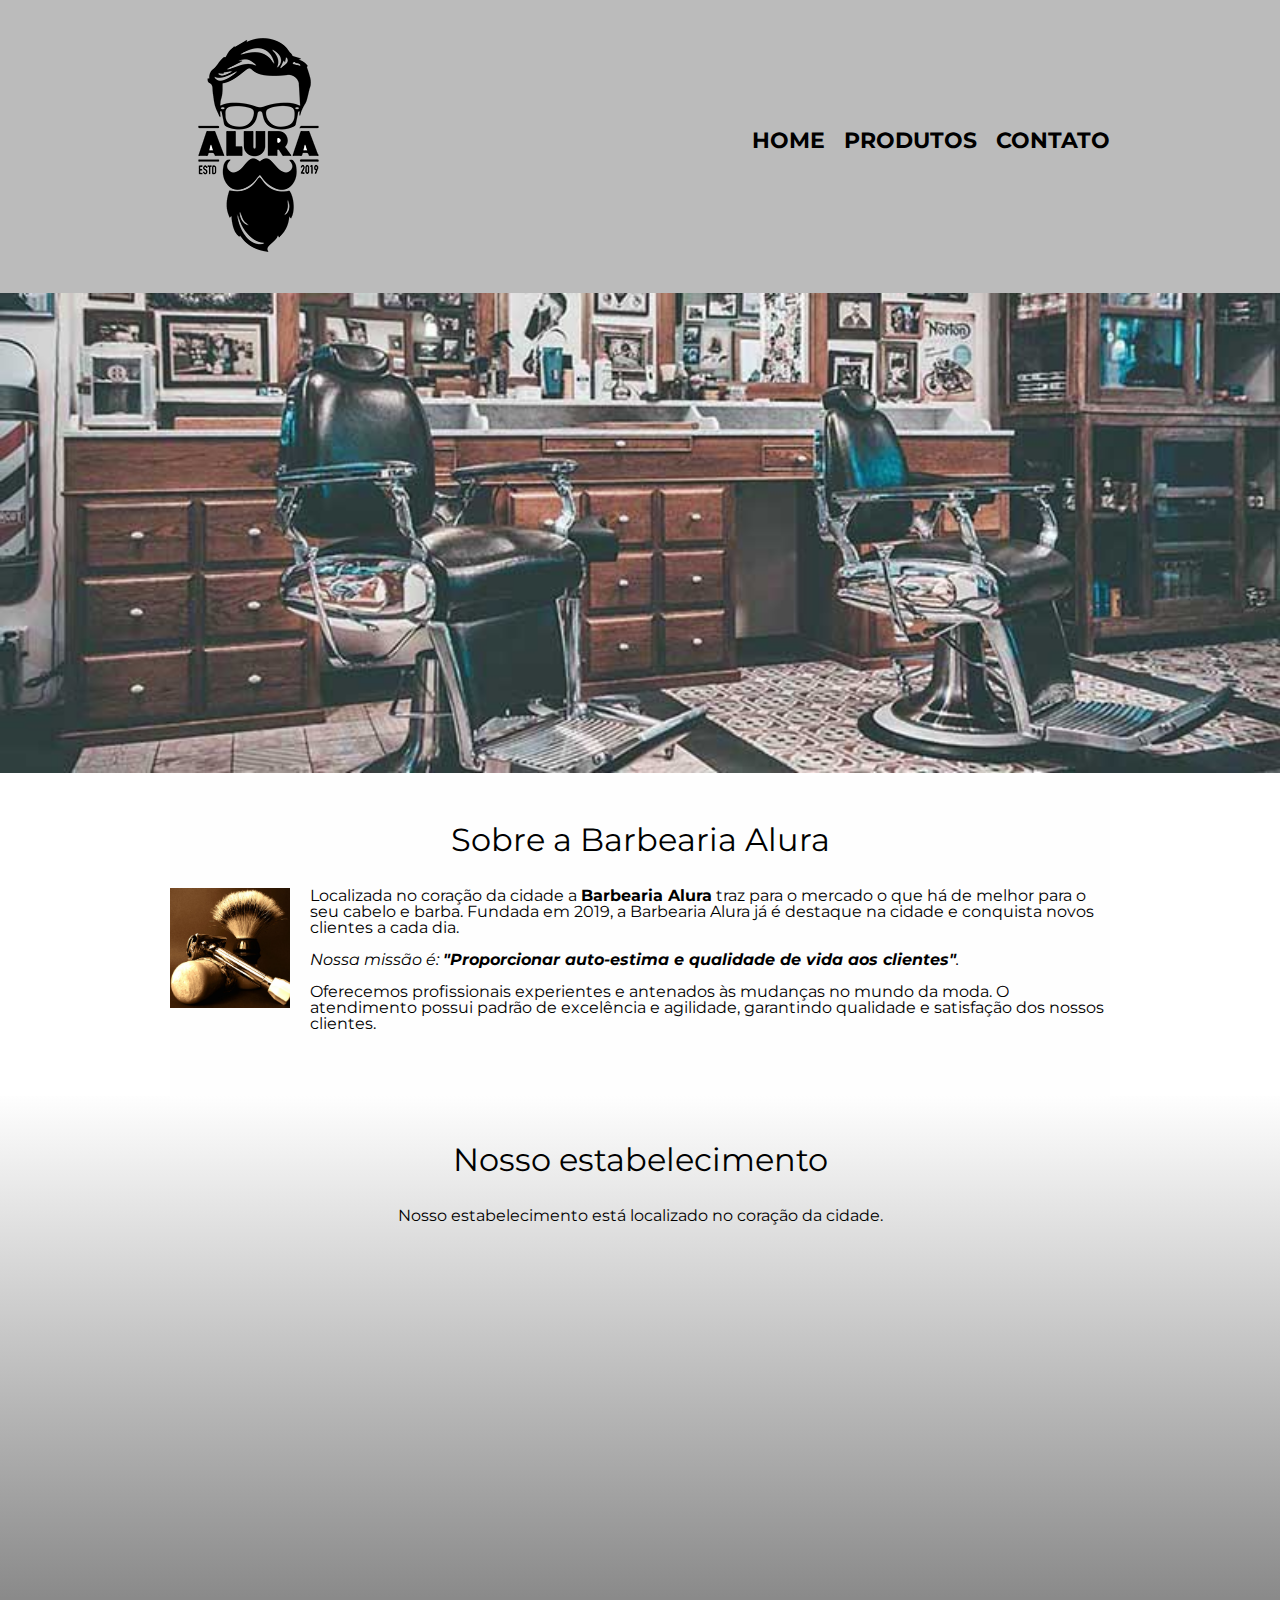
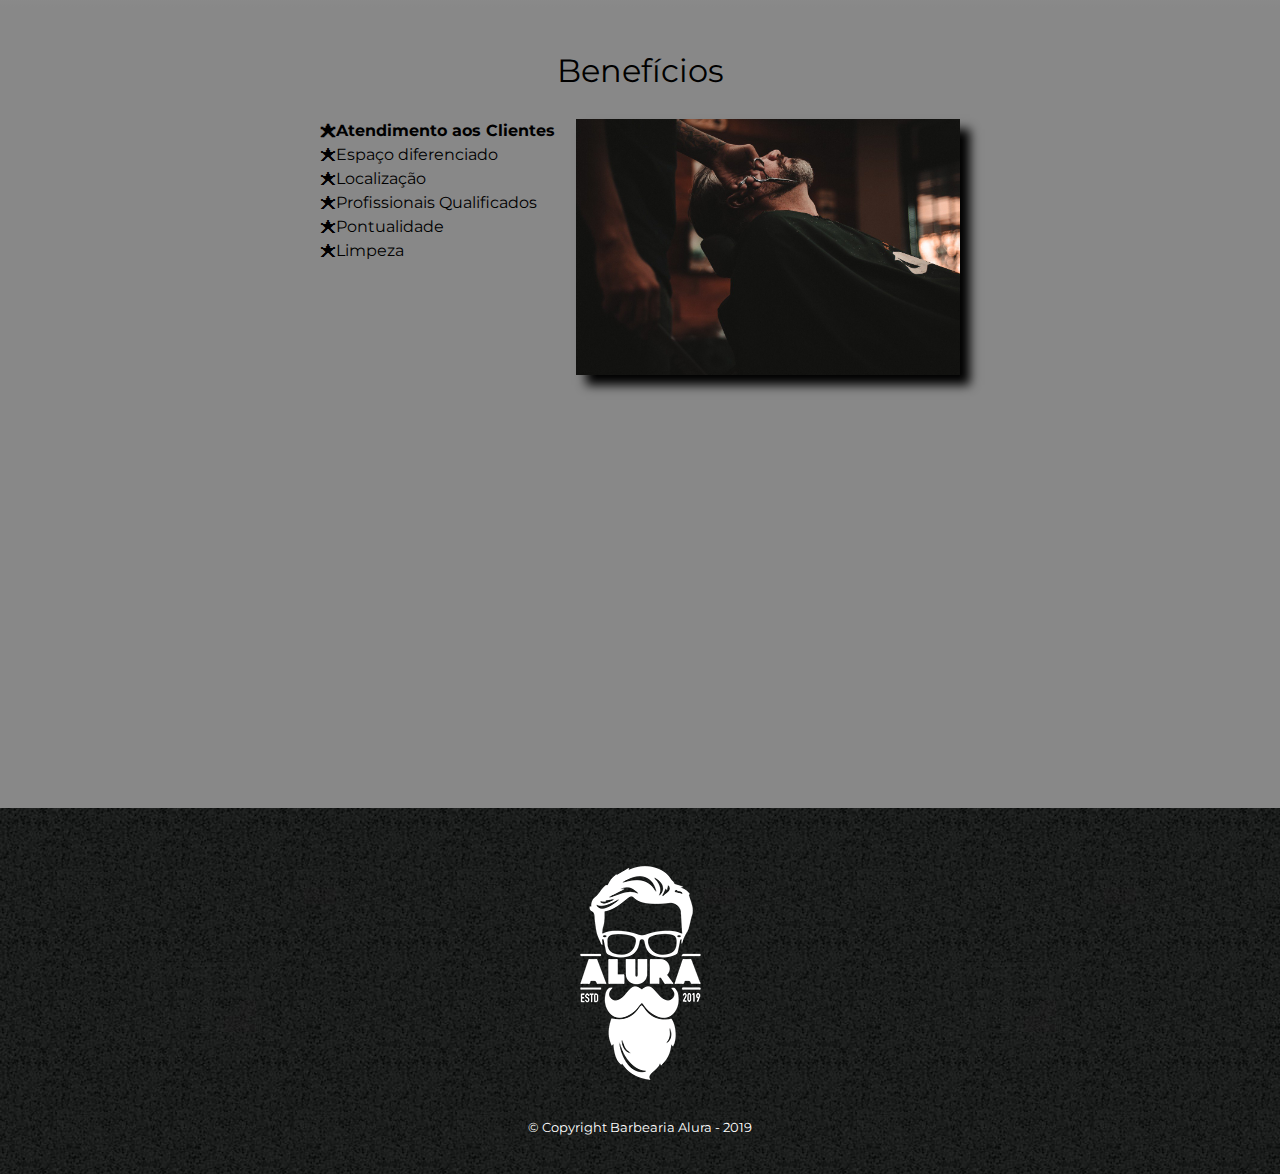
<file: index.html>
<!DOCTYPE html>
<html lang="pt-br">
	<head>
		<meta charset="UTF-8">
		<meta name="viewport" content="width=device-width">


		<title>Barbearia Alura</title>

		<link rel="stylesheet" href="reset.css">
		<link rel="stylesheet" href="style.css">
		<link href="https://fonts.googleapis.com/css?family=Montserrat&display=swap" rel="stylesheet">
	</head>

	<body>
		<header>
			<div class="caixa">
				<h1><img src="logo.png"></h1>

				<nav>
					<ul>
						<li><a href="index.html">Home</a></li>
						<li><a href="produtos.html">Produtos</a></li>
						<li><a href="contato.html">Contato</a></li>
					</ul>
				</nav>
			</div>
		</header>

		<img class="banner" src="banner.jpg">

		<main>
			<section class="principal">
				<h2 class="titulo-principal">Sobre a Barbearia Alura</h2>

				<img class="utensilios" src="utensilios.jpg" alt="Utensilios de um barbeiro.">
		 
				<p>Localizada no coração da cidade a <strong>Barbearia Alura</strong> traz para o mercado o que há de melhor para o seu cabelo e barba. Fundada em 2019, a Barbearia Alura já é destaque na cidade e conquista novos clientes a cada dia.</p>

				<p id="missao"><em>Nossa missão é: <strong>"Proporcionar auto-estima e qualidade de vida aos clientes"</strong>.</em></p>

				<p>Oferecemos profissionais experientes e antenados às mudanças no mundo da moda. O atendimento possui padrão de excelência e agilidade, garantindo qualidade e satisfação dos nossos clientes.</p>
			</section>

			<section class="mapa">
				<h3 class="titulo-principal">Nosso estabelecimento</h3>
				<p>Nosso estabelecimento está localizado no coração da cidade.</p>

				<div class="mapa-conteudo">
					<iframe src="https://www.google.com/maps/embed?pb=!1m18!1m12!1m3!1d3656.4483278365396!2d-46.63466568562861!3d-23.588249068469487!2m3!1f0!2f0!3f0!3m2!1i1024!2i768!4f13.1!3m3!1m2!1s0x94ce5a2b2ed7f3a1%3A0xab35da2f5ca62674!2sCaelum!5e0!3m2!1spt-BR!2sbr!4v1568814489656!5m2!1spt-BR!2sbr" width="100%" height="300" frameborder="0" style="border:0;" allowfullscreen=""></iframe>
				</div>
			</section>

			<section class="beneficios">
				<h3 class="titulo-principal">Benefícios</h3>

				<div class="conteudo-beneficios">
					<ul class="lista-beneficios">
						<li class="itens">Atendimento aos Clientes</li>
						<li class="itens">Espaço diferenciado</li>
						<li class="itens">Localização</li>
						<li class="itens">Profissionais Qualificados</li>
						<li class="itens">Pontualidade</li>
						<li class="itens">Limpeza</li>
					</ul><img src="beneficios.jpg" class="imagem-beneficios">
				</div>

				<div class="video">
					<iframe width="100%" height="315" src="https://www.youtube.com/embed/wcVVXUV0YUY" frameborder="0" allow="accelerometer; autoplay; encrypted-media; gyroscope; picture-in-picture" allowfullscreen></iframe>
				</div>
			</section>
		</main>

		<footer>
			<img src="logo-branco.png">
			<p class="copyright">&copy; Copyright Barbearia Alura - 2019</p>
		</footer>
	</body>
</html>
</file>
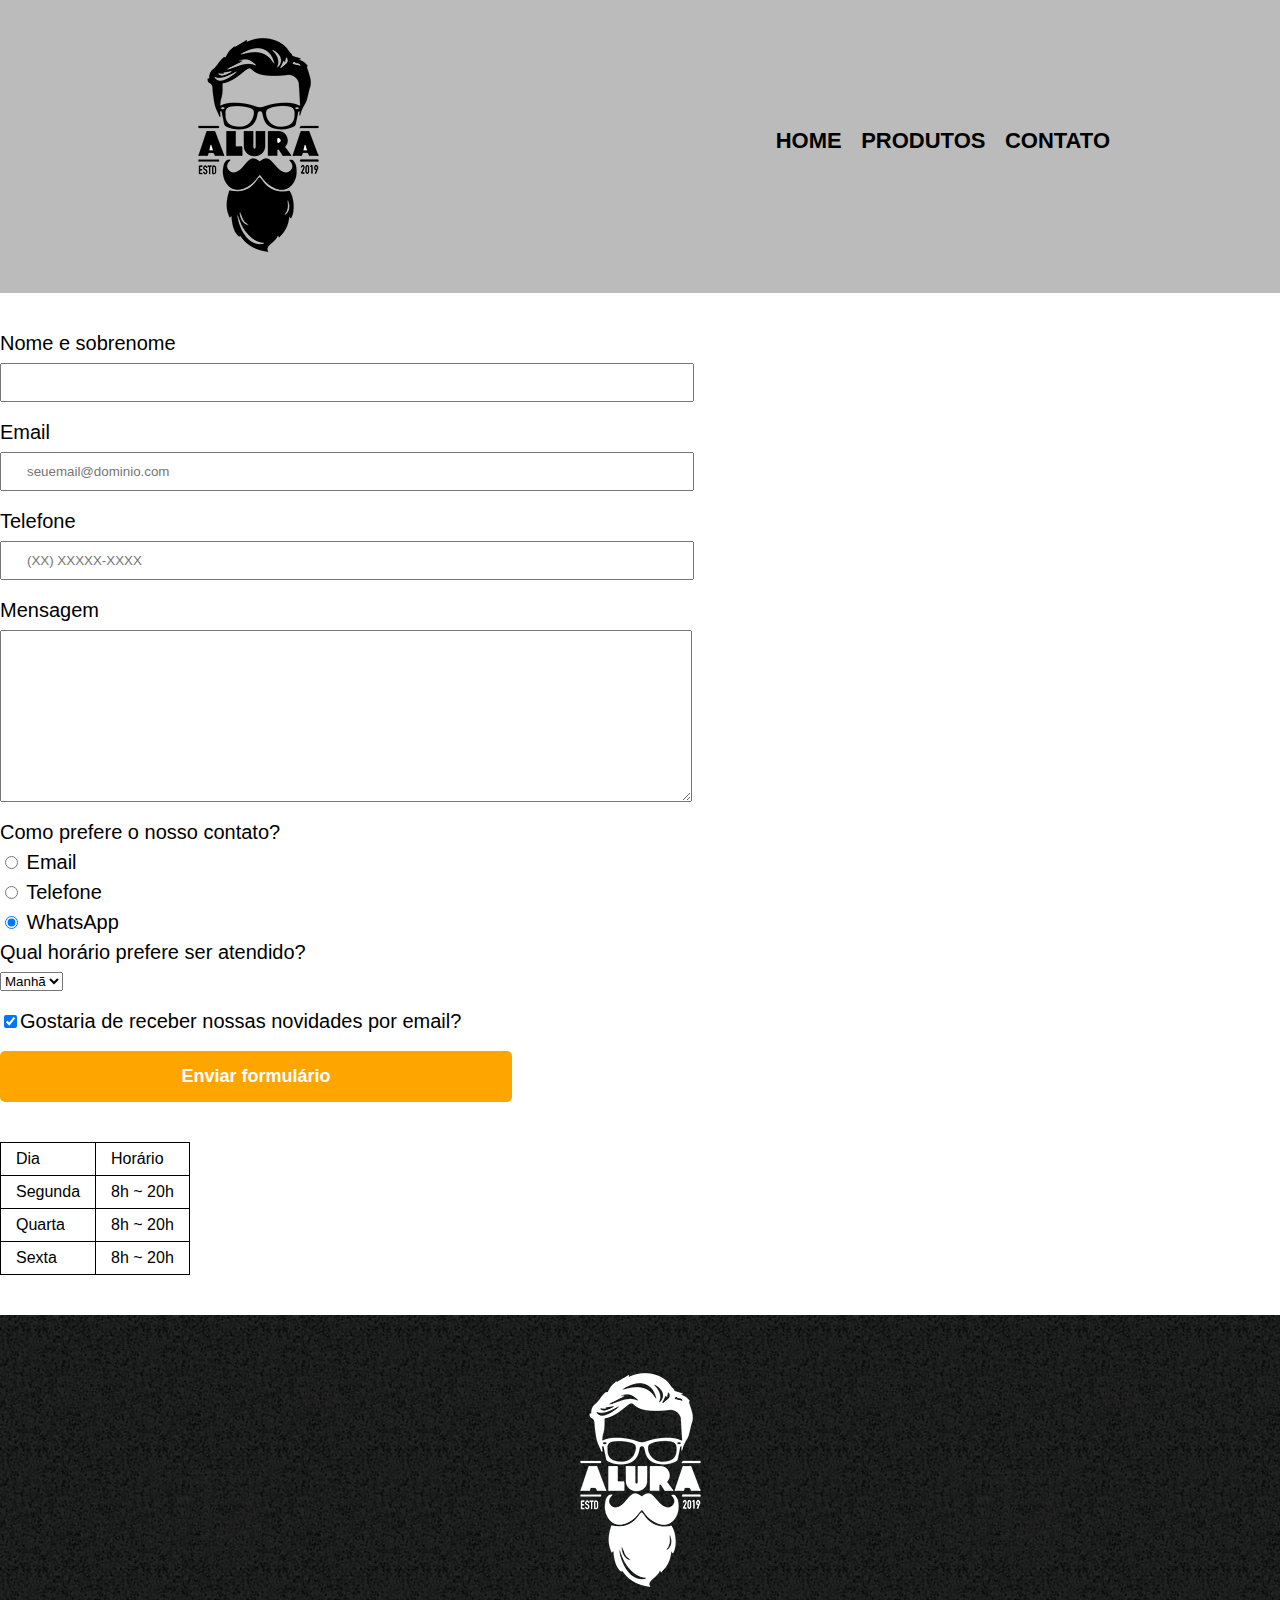
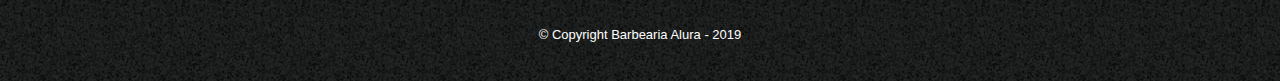
<file: contato.html>
<!DOCTYPE html>
<html>
	<head>
		<meta charset="UTF-8">
		<title>Contato - Barbearia Alura</title>

		<link rel="stylesheet" href="reset.css">
		<link rel="stylesheet" href="style.css">
	</head>
	<body>
		<header>
			<div class="caixa">
				<h1><img src="logo.png" alt="Logo da Barbearia Alura"></h1>

				<nav>
					<ul>
						<li><a href="index.html">Home</a></li>
						<li><a href="produtos.html">Produtos</a></li>
						<li><a href="contato.html">Contato</a></li>
					</ul>
				</nav>
			</div>
		</header>

		<main>
			<form>
				<label for="nomesobrenome">Nome e sobrenome</label>
				<input type="text" id="nomesobrenome" class="input-padrao" required>

				<label for="email">Email</label>
				<input type="email" id="email" class="input-padrao" required placeholder="seuemail@dominio.com">

				<label for="telefone">Telefone</label>
				<input type="tel" id="telefone" class="input-padrao" required placeholder="(XX) XXXXX-XXXX">

				<label for="mensagem">Mensagem</label>
				<textarea cols="70" rows="10" id="mensagem" class="input-padrao" required></textarea>

				<fieldset>
					<legend>Como prefere o nosso contato?</legend>
					<label for="radio-email"><input type="radio" name="contato" value="email" id="radio-email"> Email</label>
					
					<label for="radio-telefone"><input type="radio" name="contato" value="telefone" id="radio-telefone"> Telefone</label>
					
					<label for="radio-whatsapp"><input type="radio" name="contato" value="whatsapp" id="radio-whatsapp" checked> WhatsApp</label>
				</fieldset>

				<fieldset>
					<legend>Qual horário prefere ser atendido?</legend>
					<select>
						<option>Manhã</option>
						<option>Tarde</option>
						<option>Noite</option>
					</select>
				</fieldset>

				<label class="checkbox"><input type="checkbox" checked>Gostaria de receber nossas novidades por email?</label>

				<input type="submit" value="Enviar formulário" class="enviar">
			</form>

			<table>
				<tr>
					<td>Dia</td>
					<td>Horário</td>
				</tr>
				<tr>
					<td>Segunda</td>
					<td>8h ~ 20h</td>
				</tr>
				<tr>
					<td>Quarta</td>
					<td>8h ~ 20h</td>
				</tr>
				<tr>
					<td>Sexta</td>
					<td>8h ~ 20h</td>
				</tr>
			</table>
		</main>

		<footer>
			<img src="logo-branco.png" alt="Logo da Barbearia Alura">
			<p class="copyright">&copy; Copyright Barbearia Alura - 2019</p>
		</footer>
	</body>
</html>
</file>
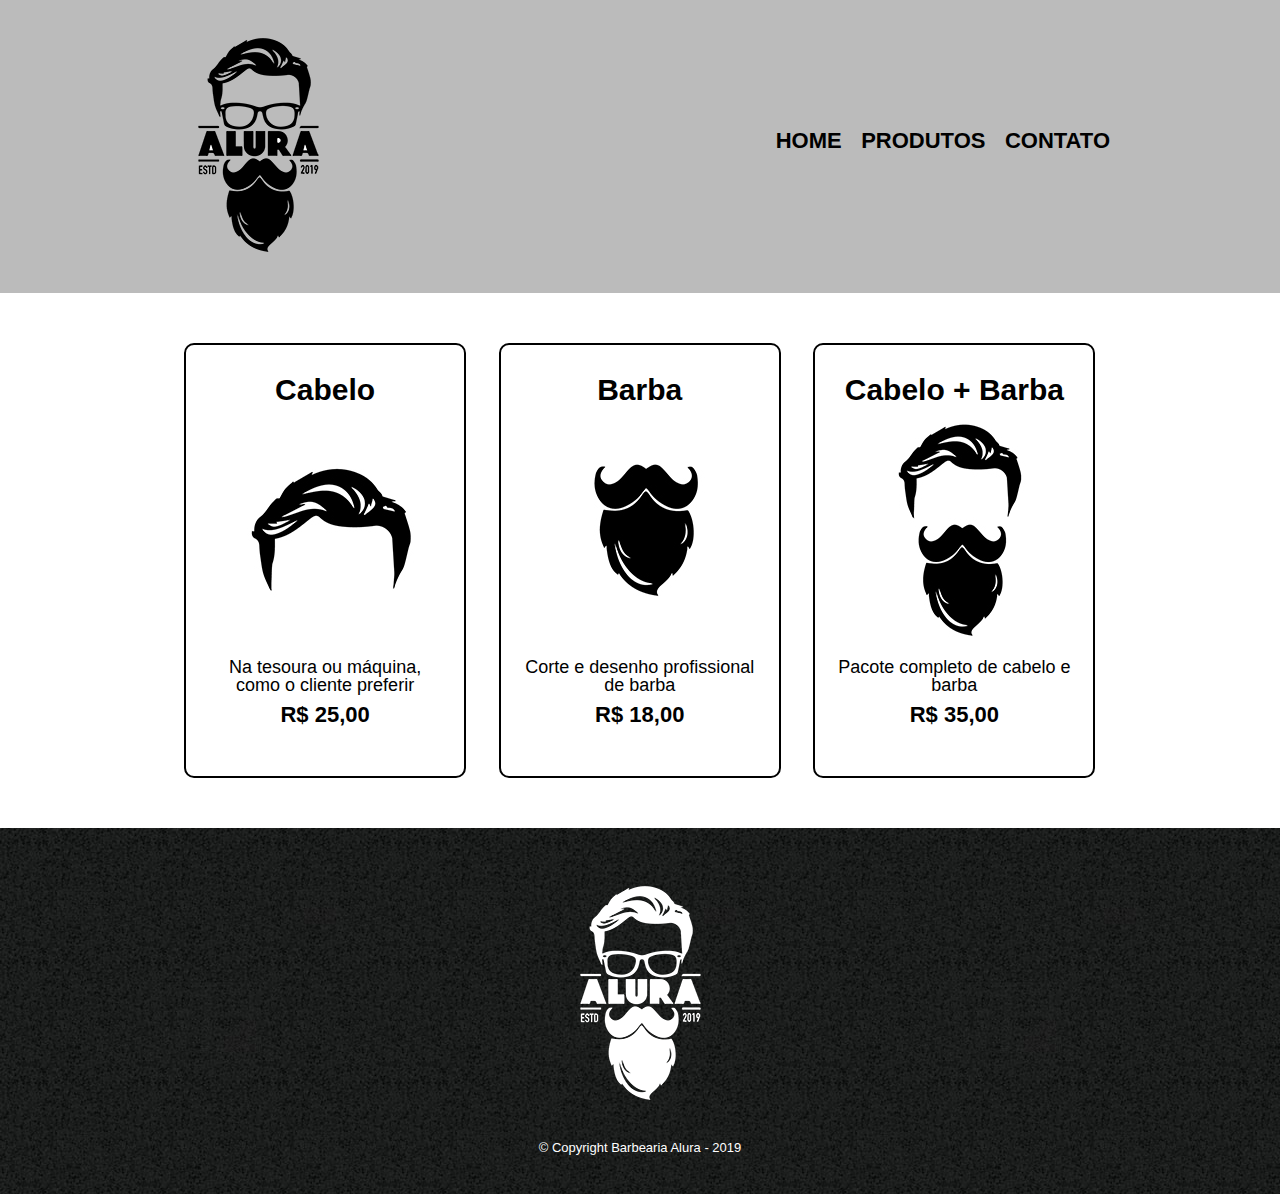
<file: produtos.html>
<!DOCTYPE html>
<html>
	<head>
		<meta charset="UTF-8">
		<title>Produtos - Barbearia Alura</title>

		<link rel="stylesheet" href="reset.css">
		<link rel="stylesheet" href="style.css">
	</head>
	<body>
		<header>
			<div class="caixa">
				<h1><img src="logo.png"></h1>

				<nav>
					<ul>
						<li><a href="index.html">Home</a></li>
						<li><a href="produtos.html">Produtos</a></li>
						<li><a href="contato.html">Contato</a></li>
					</ul>
				</nav>
			</div>
		</header>

		<main>
			<ul class="produtos">
				<li>
					<h2>Cabelo</h2>
					<img src="cabelo.jpg">
					<p class="produto-descricao">Na tesoura ou máquina, como o cliente preferir</p>
					<p class="produto-preco">R$ 25,00</p>
				</li>
				<li>
					<h2>Barba</h2>
					<img src="barba.jpg">
					<p class="produto-descricao">Corte e desenho profissional de barba</p>
					<p class="produto-preco">R$ 18,00</p>
				</li>
				<li>
					<h2>Cabelo + Barba</h2>
					<img src="cabelo+barba.jpg">
					<p class="produto-descricao">Pacote completo de cabelo e barba</p>
					<p class="produto-preco">R$ 35,00</p>
				</li>
			</ul>
		</main>

		<footer>
			<img src="logo-branco.png">
			<p class="copyright">&copy; Copyright Barbearia Alura - 2019</p>
		</footer>
	</body>
</html>
</file>
<file: style.css>
body {
	font-family: 'Montserrat', sans-serif;
}

header {
	background: #BBBBBB;
	padding: 20px 0;
}

.caixa {
	position: relative;
	width: 940px;
	margin: 0 auto;
}

nav {
	position: absolute;
	top: 110px;
	right: 0;
}

nav li {
	display: inline;
	margin: 0 0 0 15px;
}

nav a {
	text-transform: uppercase;
	color: #000000;
	font-weight: bold;
	font-size: 22px;
	text-decoration: none;
}

nav a:hover {
	color: #C78C19;
	text-decoration: underline;
}

.produtos {
	width: 940px;
	margin: 0 auto;
	padding: 50px 0;
}

.produtos li {
    display: inline-block;
    text-align: center;
    width: 30%;
    vertical-align: top;
    margin: 0px 1.5%;
    padding: 30px 20px 50px;
    box-sizing: border-box;
    border: 2px solid #000000;
    border-radius: 10px;
}

.produtos li:hover {
	border-color: #C78C19;
}

.produtos li:active {
	border-color: #088C19;	
}

.produtos li:hover h2 {
	font-size: 34px;
}

.produtos h2 {
	font-size: 30px;
	font-weight: bold;
}

.produto-descricao {
	font-size: 18px;
}

.produto-preco {
	font-size: 22px;
	font-weight: bold;
	margin-top: 10px;
}

footer {
	text-align: center;
	background: url("bg.jpg");
	padding: 40px 0;
}

.copyright {
	color: #FFFFFF;
	font-size: 13px;
	margin: 20px 0 0;
}

/* main {
	
} */

form {
	margin: 40px 0;
}

form label, form legend {
	display:block;
	font-size: 20px;
	margin: 0 0 10px;
}

.input-padrao {
	display: block;
	margin: 0 0 20px;
	padding: 10px 25px;
	width: 50%;
}

.checkbox {
	margin: 20px 0;
}

.enviar {
	width:40%;
	padding: 15px 0;
	background: orange;
	color: white;
	font-weight: bold;
	font-size: 18px;
	border: none;
	border-radius: 5px;
	transition: 1s all;
	cursor: pointer;
}

.enviar:hover {
	background: darkorange;
	transform: scale(1.2);
}

table {
	margin: 20px 0 40px;
}

thead {
	background: #555555;
	color: white;
	font-weight: bold;
}

td, th {
	border: 1px solid #000000;
	padding: 8px 15px;
}


/* css da página inicial */
.banner {
	width:100%;
}

.titulo-principal {
	text-align: center;
	font-size: 2em;
	margin: 0 0 1em;
	clear: left;
}

.principal {
	padding: 3em 0;
	background: #FEFEFE;
	width: 940px;
	margin: 0 auto;
}

.principal p {
	margin: 0 0 1em;
}

.principal strong {
	font-weight: bold;
}

.principal em {
	font-style: italic;
}

.utensilios {
	width: 120px;
	float: left;
	margin: 0 20px 20px 0;
}

.mapa {
	padding: 3em 0;
	background: linear-gradient(#FEFEFE, #888888);
}

.mapa-conteudo {
	width: 940px;
	margin: 0 auto;
}

.mapa p {
	margin: 0 0 2em;
	text-align: center;
}

.beneficios {
	padding: 3em 0;
	background: #888888;
}

.conteudo-beneficios {
	width: 640px;
	margin: 0 auto;
}

.lista-beneficios {
	width: 40%;
	display: inline-block;
	vertical-align: top;
}

.itens {
	line-height: 1.5;
}

.itens:first-child {
	font-weight: bold;
}

.itens:before {
	content: "🟊";
}

.imagem-beneficios {
	width: 60%;
	opacity: 1;
	transition: 400ms;
	box-shadow: 10px 10px 10px 0 #000000;
}

.imagem-beneficios:hover {
	opacity: 0.3;
}

.video {
	width: 560px;
	margin: 2em auto;
}

@media screen and (max-width: 480px) {
	.caixa, .principal, .conteudo-beneficios, .video, .mapa-conteudo {
		width: auto;
	}

	h2, h1{
		text-align: center;
	}

	nav {
		position:static
	}

	.lista-beneficios, .imagem-beneficios {
		width: 100%;
	}

	.produtos li{
		width: 90%;
		display: grid;
		margin: auto;
	}

	.produtos {
		width: 100%;
	}

	.cabelo, .barba, .cabelobarba {
		width: 100%;
	}
	
	.inicio {
		text-align: center;
	} 

}
</file>
